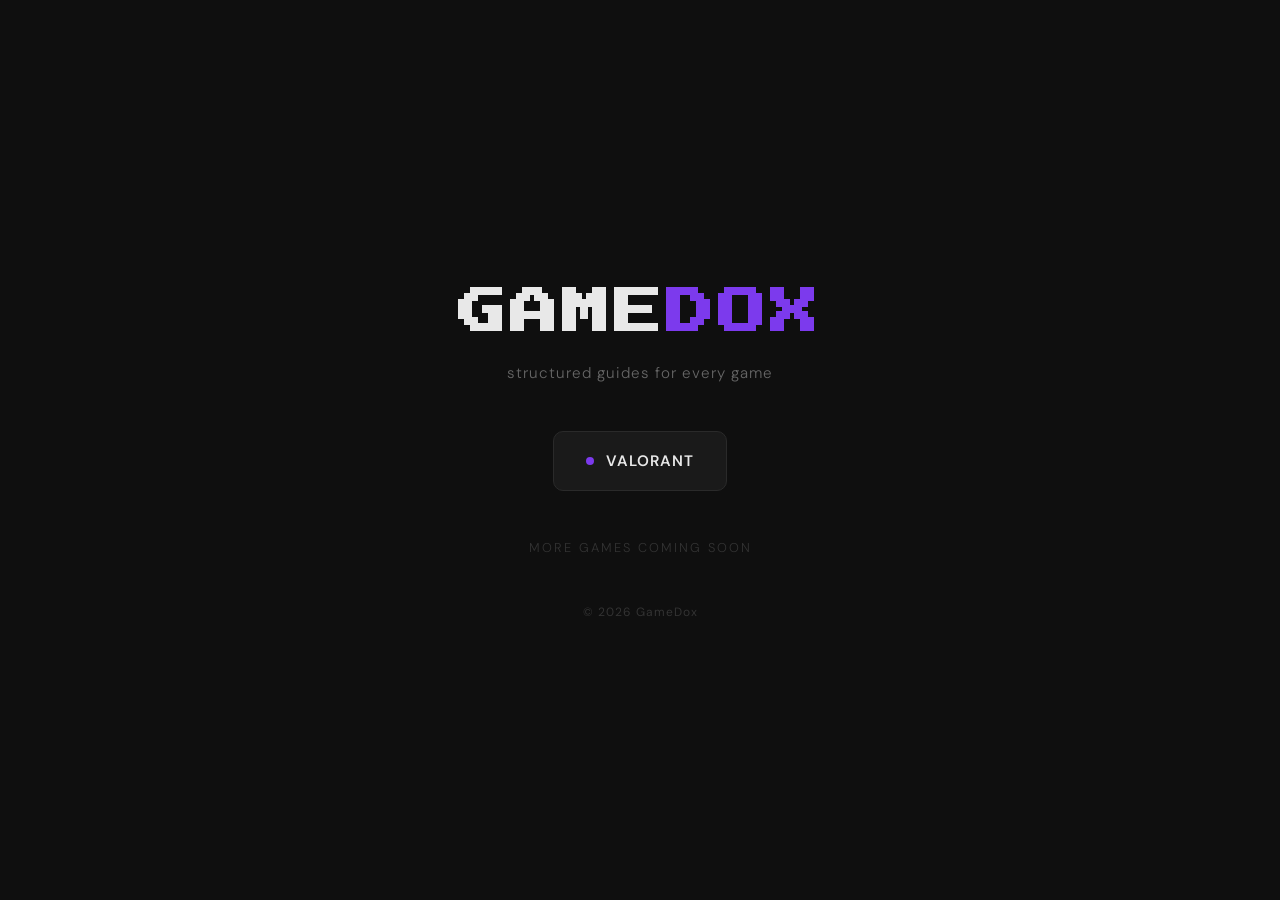
<file: index.html>
<!doctype html>
<html lang="en">
    <head>
        <title>GameDox</title>
        <link rel="preconnect" href="https://fonts.googleapis.com" />
        <link rel="preconnect" href="https://fonts.gstatic.com" crossorigin />
        <link
            href="https://fonts.googleapis.com/css2?family=Press+Start+2P&family=DM+Sans:wght@300;400;600&display=swap"
            rel="stylesheet"
        />
        <link rel="stylesheet" href="style.css" />
        <script
            async
            src="https://www.googletagmanager.com/gtag/js?id=G-C3ZQKZMHGW"
        ></script>
        <script>
            window.dataLayer = window.dataLayer || [];
            function gtag() {
                dataLayer.push(arguments);
            }
            gtag("js", new Date());
            gtag("config", "G-C3ZQKZMHGW");
        </script>
    </head>
    <body>
        <header>
            <h1>GAME<span>DOX</span></h1>
            <p class="subtitle">structured guides for every game</p>
        </header>

        <div class="games">
            <a
                href="https://itsoeasy.github.io/Doxmentation/dox.html"
                class="game-card"
            >
                <span class="dot"></span>
                VALORANT
            </a>
        </div>

        <p class="coming-soon">more games coming soon</p>

        <footer>© 2026 GameDox</footer>
    </body>
</html>
</file>
<file: style.css>
* {
    margin: 0;
    padding: 0;
    box-sizing: border-box;
}

body {
    background-color: #0f0f0f;
    color: #e8e8e8;
    font-family: 'DM Sans', sans-serif;
    min-height: 100vh;
    display: flex;
    flex-direction: column;
    align-items: center;
    justify-content: center;
    gap: 3rem;
}

header {
    text-align: center;
}

h1 {
    font-family: 'Press Start 2P', monospace;
    font-size: clamp(1.5rem, 4vw, 3rem);
    color: #e8e8e8;
    letter-spacing: 4px;
    line-height: 1.4;
}

h1 span {
    color: #7c3aed;
}

.subtitle {
    margin-top: 1rem;
    color: #666;
    font-size: 0.95rem;
    font-weight: 300;
    letter-spacing: 1px;
}

.games {
    display: flex;
    flex-wrap: wrap;
    gap: 1rem;
    justify-content: center;
    padding: 0 2rem;
}

.game-card {
    background: #1a1a1a;
    border: 1px solid #2a2a2a;
    border-radius: 10px;
    padding: 1.2rem 2rem;
    text-decoration: none;
    color: #e8e8e8;
    display: flex;
    align-items: center;
    gap: 0.8rem;
    font-size: 0.95rem;
    font-weight: 600;
    letter-spacing: 1px;
    transition: border-color 0.2s, background 0.2s, transform 0.2s;
}

.game-card:hover {
    border-color: #7c3aed;
    background: #1f1a2e;
    transform: translateY(-3px);
}

.game-card .dot {
    width: 8px;
    height: 8px;
    border-radius: 50%;
    background: #7c3aed;
}

.coming-soon {
    color: #333;
    font-size: 0.8rem;
    font-weight: 300;
    letter-spacing: 2px;
    text-transform: uppercase;
}

footer {
    color: #333;
    font-size: 0.75rem;
    letter-spacing: 1px;
}
</file>
